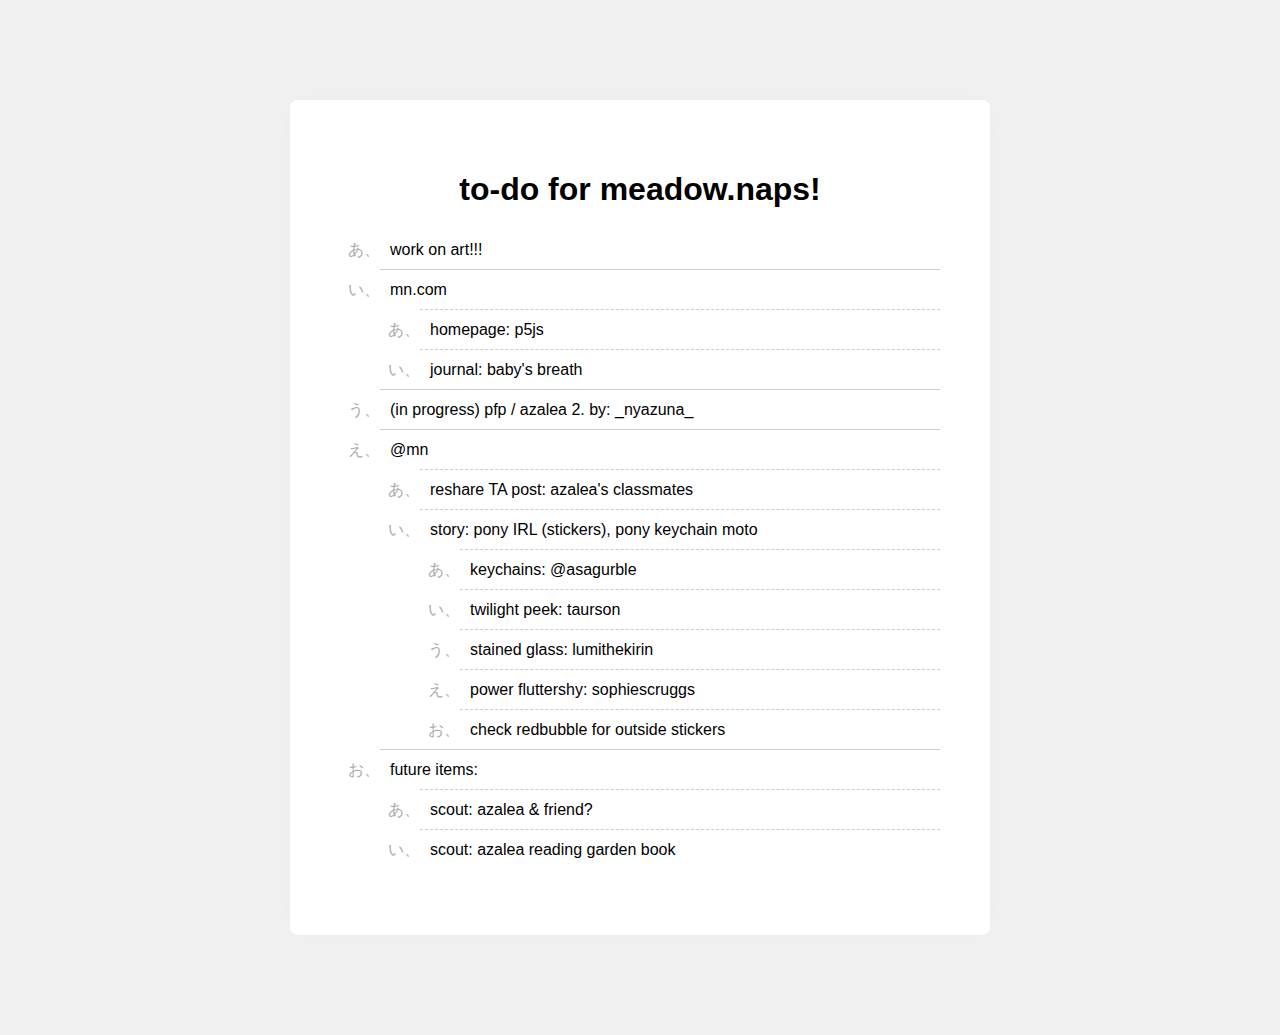
<file: todo/index.html>
<!DOCTYPE html>
<html lang="en">
<head>
    <meta charset="UTF-8">
    <meta name="viewport" content="width=device-width, initial-scale=1.0">
    <title>todo!</title>
    <style>
        body{
            font-family: Arial, Helvetica, sans-serif;
            background-color: #f0f0f0;
        }

        h1{
            text-align: center;
        }

        #listy{
            max-width:600px;
            margin:100px auto;
            background-color: #fff;
            padding: 50px;
            border-radius:8px;
            box-shadow: 0 0 30px rgba(0,0,0,0.01)
        }

        ul {
            list-style-type:hiragana;
        }

        li::marker {
            color:#aaa;
        }

        li{
            padding:10px;
            border-top: 1px solid #ccc;
        }

        #listy>ul>li:first-child{
            border-top: none;
        }

        ul ul li {
            border-top: 1px dashed #ccc;
        }
    </style>
</head>
<body>
    <div id="listy">
        <h1>to-do for meadow.naps!</h1>
        <ul>
            <li>work on art!!!</li>
            <li>mn.com</li>
            <ul>
                <li>homepage: p5js</li>
                <li>journal: baby's breath</li>
            </ul>
            <li>(in progress) pfp / azalea 2. by: _nyazuna_</li>
            <li>@mn</li>
            <ul>
                <li>reshare TA post: azalea's classmates</li>
                <li>story: pony IRL (stickers), pony keychain moto</li>
                <ul>
                    <li>keychains: @asagurble</li>
                    <li>twilight peek: taurson</li>
                    <li>stained glass: lumithekirin</li>
                    <li>power fluttershy: sophiescruggs</li>
                    <li>check redbubble for outside stickers</li>
                </ul>
            </ul>
            <li>future items:</li>
            <ul>
                <li>scout: azalea & friend?</li>
                <li>scout: azalea reading garden book</li>
            </ul>
        </ul>
    </div>
</body>
</html>
</file>
